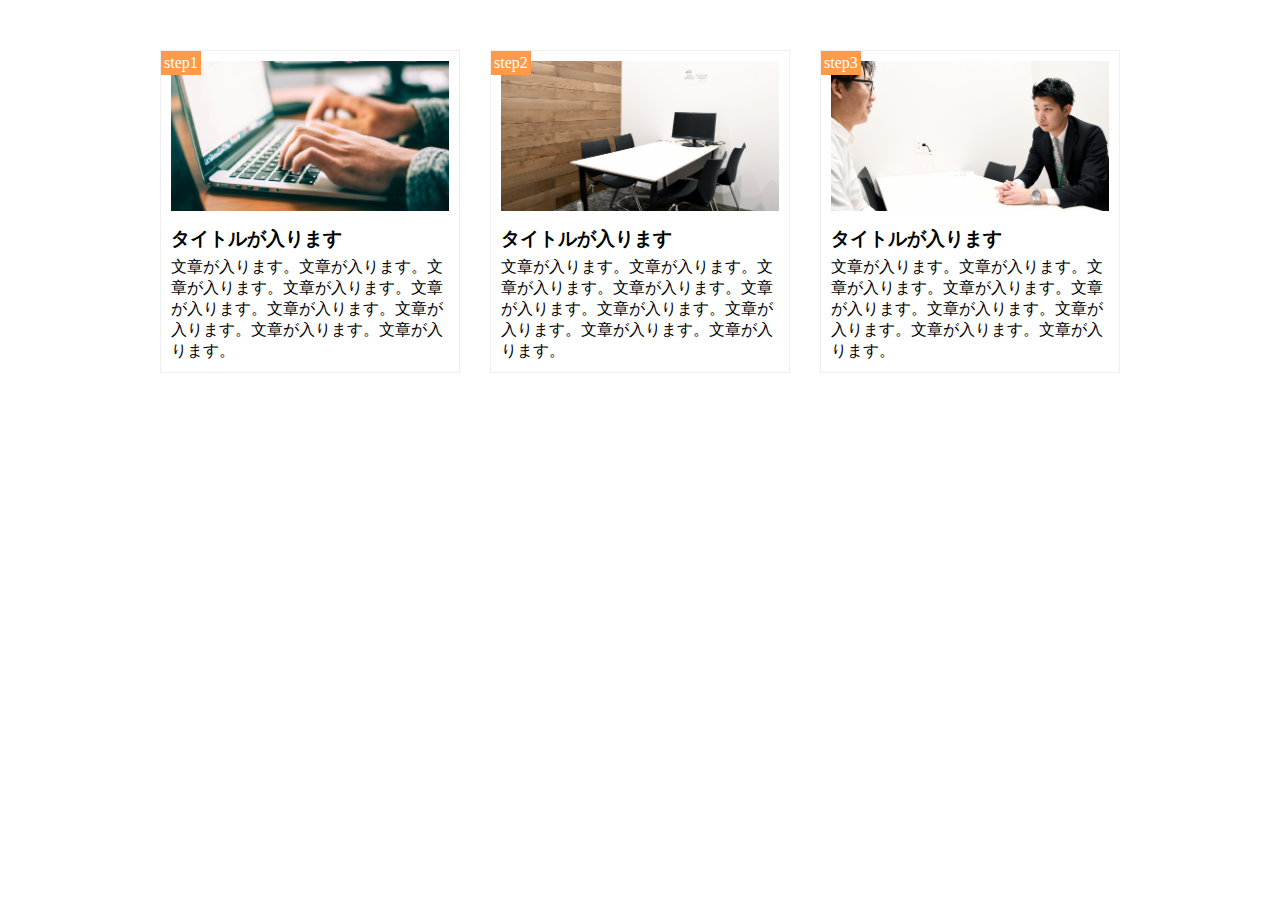
<file: chapter9_answer/index.html>
<!DOCTYPE html>
<html lang="ja">
<head>
  <meta charset="utf8">
  <title>9章演習</title>
  <link rel="stylesheet" href="https://maxcdn.bootstrapcdn.com/font-awesome/4.7.0/css/font-awesome.min.css">
  <link rel="stylesheet" href="style.css" >
</head>
<body>
  <main class="clearfix">
    <div class="step-box">
      <div class="step-img1"></div>
      <span class="step-num">step1</span>
      <h3 class="title">タイトルが入ります</h3>
      <p class="text">文章が入ります。文章が入ります。文章が入ります。文章が入ります。文章が入ります。文章が入ります。文章が入ります。文章が入ります。文章が入ります。</p>
    </div>

    <div class="step-box">
      <div class="step-img2"></div>
      <span class="step-num">step2</span>
      <h3 class="title">タイトルが入ります</h3>
      <p class="text">文章が入ります。文章が入ります。文章が入ります。文章が入ります。文章が入ります。文章が入ります。文章が入ります。文章が入ります。文章が入ります。</p>
    </div>

    <div class="step-box">
      <div class="step-img3"></div>
      <span class="step-num">step3</span>
      <h3 class="title">タイトルが入ります</h3>
      <p class="text">文章が入ります。文章が入ります。文章が入ります。文章が入ります。文章が入ります。文章が入ります。文章が入ります。文章が入ります。文章が入ります。</p>
    </div>
  </main>
</body>
</html>
</file>
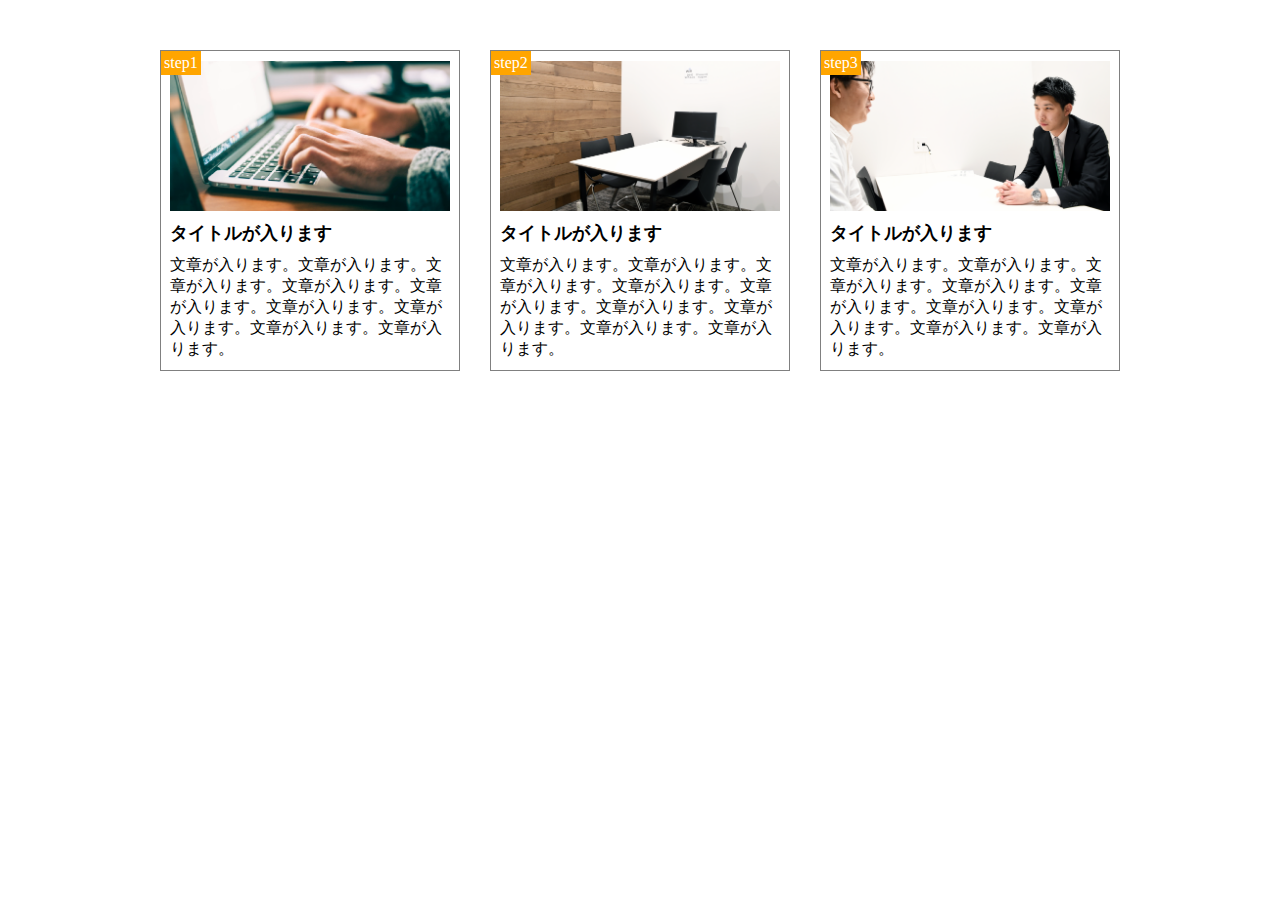
<file: chapter9_exercise/index.html>
<!DOCTYPE html>
<html>
<head>
	<meta charset="utf-8">
	<link rel="stylesheet" href="style.css">
	<title></title>
</head>
<body>
	<main>
		<div class="box">
			<div class="step">step1</div>
			<div class="step-contents">
				<div class="image1"></div>
				<h1 class="title">タイトルが入ります</h1>
				<p class="paragraph">文章が入ります。文章が入ります。文章が入ります。文章が入ります。文章が入ります。文章が入ります。文章が入ります。文章が入ります。文章が入ります。</p>
			</div>
		</div>
		<div class="box">
			<div class="step">step2</div>
			<div class="step-contents">
				<div class="image2"></div>
				<h1 class="title">タイトルが入ります</h1>
				<p class="paragraph">文章が入ります。文章が入ります。文章が入ります。文章が入ります。文章が入ります。文章が入ります。文章が入ります。文章が入ります。文章が入ります。</p>
			</div>
		</div>
		<div class="box">
			<div class="step">step3</div>
			<div class="step-contents">
				<div class="image3"></div>
				<h1 class="title">タイトルが入ります</h1>
				<p class="paragraph">文章が入ります。文章が入ります。文章が入ります。文章が入ります。文章が入ります。文章が入ります。文章が入ります。文章が入ります。文章が入ります。</p>
			</div>
		</div>
	</main>

</body>
</html>
</file>
<file: chapter9_answer/style.css>
* {
  margin: 0;
  padding: 0;
  box-sizing: border-box;
}

.clearfix::after {
  content: "";
  display: block;
  clear: both;
}

main{
  width: 960px;
  margin: 50px auto;
}

.step-box{
  float: left;
  width: 300px;
  margin-right: 30px;
  padding: 10px;
  position: relative;
  border: 1px solid #eee;
}

.step-box:last-child{
  margin-right: 0;
}

.step-img1{
  height: 150px;
  background-image: url(img/flow01.png);
  background-size: cover;
  background-position: bottom;
}

.step-img2{
  height: 150px;
  background-image: url(img/flow02.png);
  background-size: cover;
  background-position: bottom;
}

.step-img3{
  height: 150px;
  background-image: url(img/flow03.png);
  background-size: cover;
  background-position: bottom;
}

.step-num{
  position: absolute;
  top: 0;
  left: 0;
  background-color: #FF9A4B;
  color: #fff;
  padding: 3px;
}

.title{
  margin: 15px 0 5px;
}
</file>
<file: chapter9_exercise/style.css>
* {
	padding: 0;
	margin: 0;
	box-sizing: border-box;
}
main {
	width: 960px;
	margin: 0 auto;
}
.box {
	margin: 50px auto;
	width: 300px;
	border: 0.5px solid grey;
	/*position: relative;*/
	float: left;
}
.box:nth-child(2) {
	margin-right: 30px;
	margin-left: 30px;
}
.step {
	background-color: orange;
	color: white;
	/*width: 45px;*/
	/*height: 60px;*/
	padding: 3px;
	float: left;
	/*position: absolute;*/
}
.step-contents {
	width: 280px;
	/*background-color: green;*/
	padding-top: 10px;
	margin: 0 auto;
}
.image1 {
	background-image: url(img/flow01.png);
	background-size: cover;
	background-position: bottom;
	height: 150px;
}
.image2 {
	background-image: url(img/flow02.png);
	background-size: cover;
	background-position: bottom;
	height: 150px;
}
.image3 {
	background-image: url(img/flow03.png);
	background-size: cover;
	background-position: bottom;
	height: 150px;
}
.title {
	font-size: 18px;
	padding: 10px 0;
}
.paragraph {
	padding-bottom: 10px;
}
</file>
